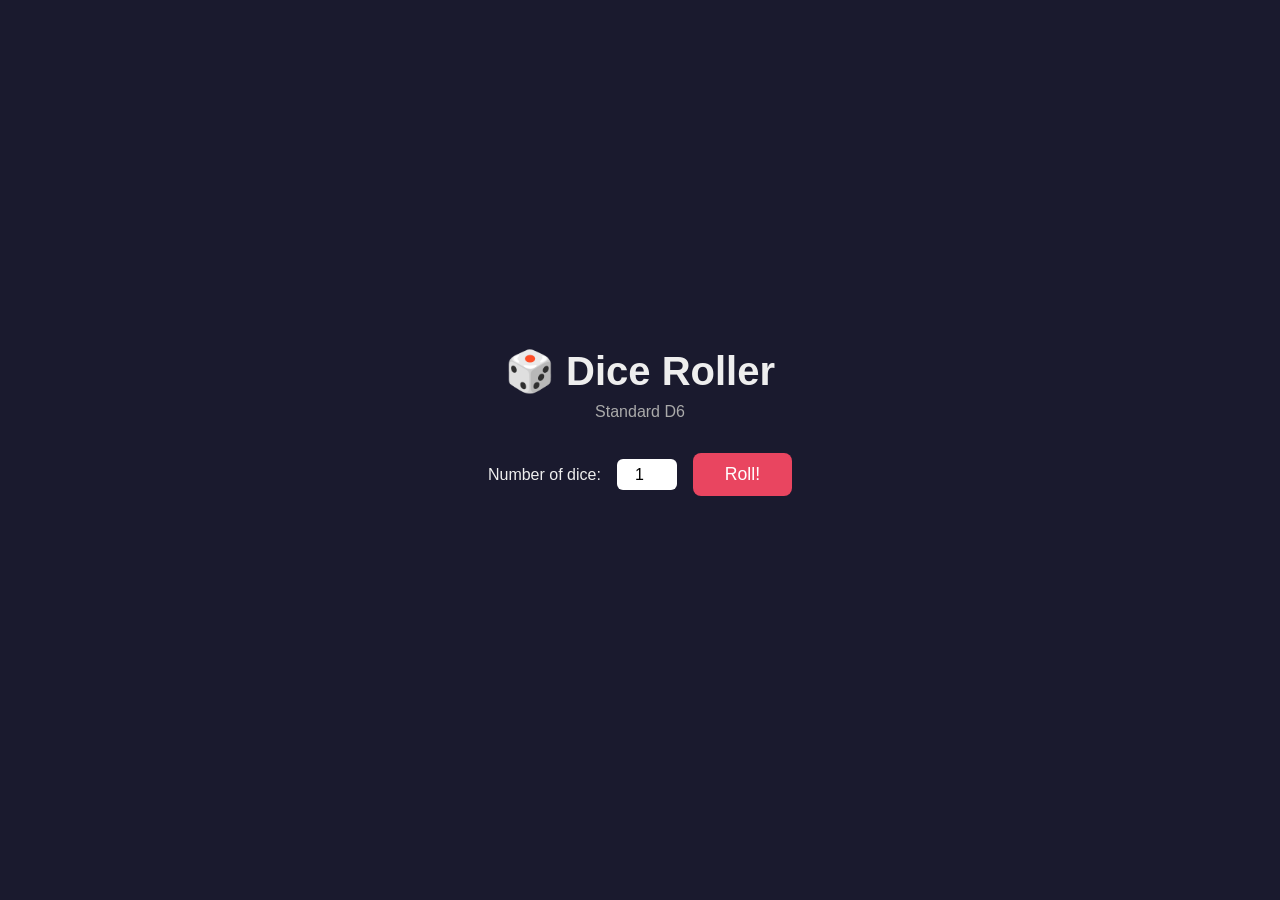
<file: index.html>
<!DOCTYPE html>
<html lang="en">
<head>
  <meta charset="UTF-8" />
  <meta name="viewport" content="width=device-width, initial-scale=1.0"/>
  <title>🎲 Dice Roller</title>
  <style>
    * { box-sizing: border-box; margin: 0; padding: 0; }
    body {
      min-height: 100vh;
      display: flex;
      flex-direction: column;
      align-items: center;
      justify-content: center;
      background: #1a1a2e;
      color: #eee;
      font-family: 'Segoe UI', sans-serif;
    }
    h1 { font-size: 2.5rem; margin-bottom: 0.5rem; }
    p.subtitle { color: #aaa; margin-bottom: 2rem; }
    .controls {
      display: flex;
      align-items: center;
      gap: 1rem;
      margin-bottom: 2rem;
    }
    label { font-size: 1rem; }
    input[type=number] {
      width: 60px;
      padding: 0.4rem;
      border-radius: 6px;
      border: none;
      text-align: center;
      font-size: 1rem;
    }
    button {
      padding: 0.7rem 2rem;
      font-size: 1.1rem;
      background: #e94560;
      color: white;
      border: none;
      border-radius: 8px;
      cursor: pointer;
      transition: background 0.2s;
    }
    button:hover { background: #c73652; }
    .dice-tray {
      display: flex;
      flex-wrap: wrap;
      justify-content: center;
      gap: 1rem;
      max-width: 600px;
      margin-bottom: 1.5rem;
    }
    .die {
      width: 80px;
      height: 80px;
      background: white;
      color: #1a1a2e;
      border-radius: 14px;
      display: flex;
      align-items: center;
      justify-content: center;
      font-size: 2.2rem;
      font-weight: bold;
      box-shadow: 0 4px 15px rgba(0,0,0,0.4);
      animation: pop 0.3s ease;
    }
    @keyframes pop {
      0% { transform: scale(0.5); opacity: 0; }
      100% { transform: scale(1); opacity: 1; }
    }
    .total {
      font-size: 1.4rem;
      color: #e94560;
      font-weight: bold;
    }
  </style>
</head>
<body>
  <h1>🎲 Dice Roller</h1>
  <p class="subtitle">Standard D6</p>
  <div class="controls">
    <label for="count">Number of dice:</label>
    <input type="number" id="count" value="1" min="1" max="10" />
    <button onclick="rollDice()">Roll!</button>
  </div>
  <div class="dice-tray" id="tray"></div>
  <div class="total" id="total"></div>

  <script>
    const faces = ['⚀','⚁','⚂','⚃','⚄','⚅'];
    function rollDice() {
      const count = Math.min(10, Math.max(1, parseInt(document.getElementById('count').value) || 1));
      const tray = document.getElementById('tray');
      const totalEl = document.getElementById('total');
      tray.innerHTML = '';
      let sum = 0;
      for (let i = 0; i < count; i++) {
        const val = Math.floor(Math.random() * 6) + 1;
        sum += val;
        const die = document.createElement('div');
        die.className = 'die';
        die.textContent = faces[val - 1];
        tray.appendChild(die);
      }
      totalEl.textContent = count > 1 ? `Total: ${sum}` : '';
    }
  </script>
</body>
</html>
</file>
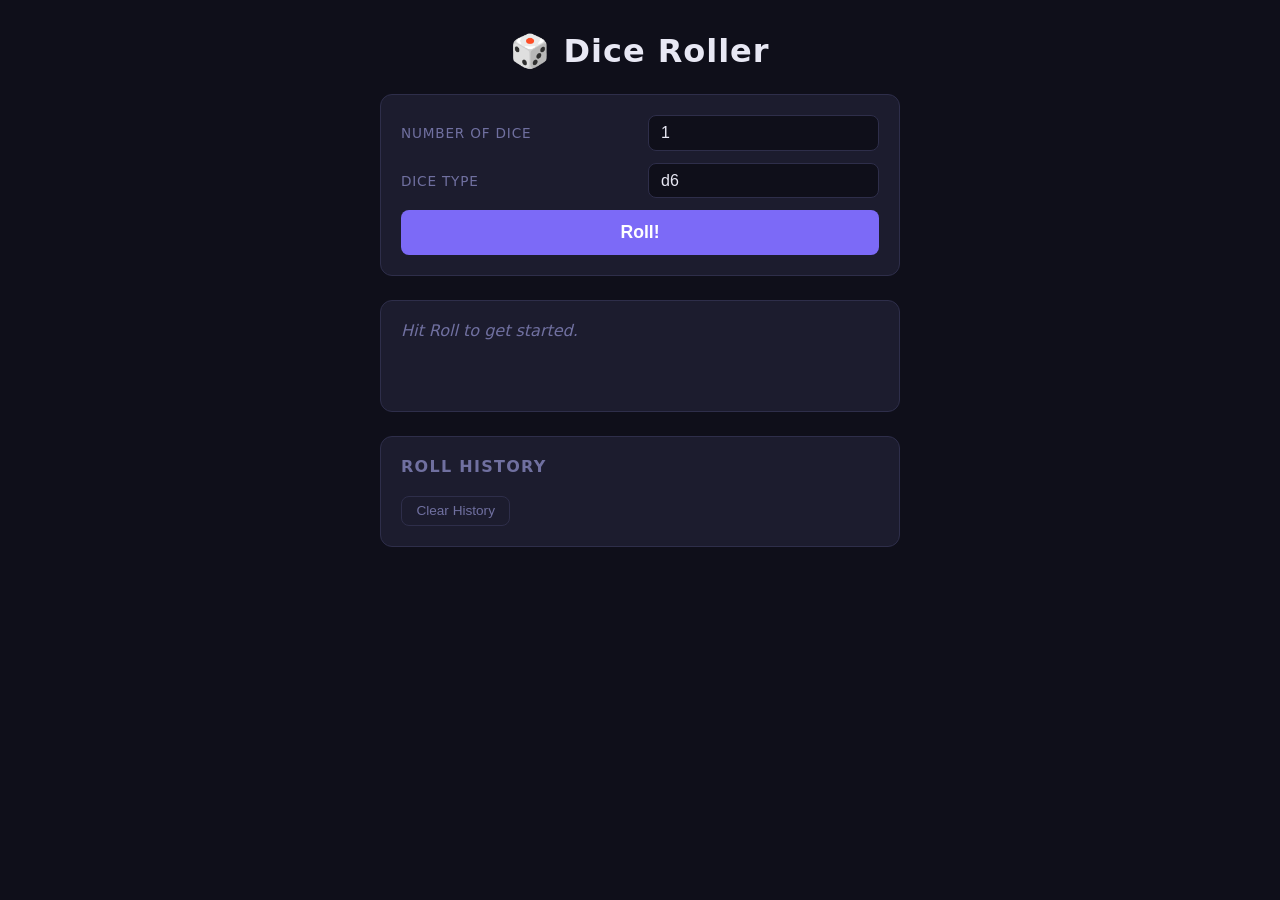
<file: src/index.html>
<!DOCTYPE html>
<html lang="en">
<head>
  <meta charset="UTF-8" />
  <meta name="viewport" content="width=device-width, initial-scale=1.0" />
  <title>🎲 Dice Roller</title>
  <link rel="stylesheet" href="style.css" />
</head>
<body>
  <div class="container">
    <h1>🎲 Dice Roller</h1>

    <div class="controls">
      <label for="diceCount">Number of dice</label>
      <input type="number" id="diceCount" value="1" min="1" max="20" />

      <label for="diceType">Dice type</label>
      <select id="diceType">
        <option value="4">d4</option>
        <option value="6" selected>d6</option>
        <option value="8">d8</option>
        <option value="10">d10</option>
        <option value="12">d12</option>
        <option value="20">d20</option>
        <option value="100">d100</option>
      </select>

      <button id="rollBtn">Roll!</button>
    </div>

    <div class="results" id="results" aria-live="polite">
      <p class="placeholder">Hit Roll to get started.</p>
    </div>

    <div class="history-section">
      <h2>Roll History</h2>
      <ul id="history"></ul>
      <button id="clearBtn" class="secondary">Clear History</button>
    </div>
  </div>

  <script src="app.js"></script>
</body>
</html>
</file>
<file: src/style.css>
/* ─── Reset & Base ──────────────────────────────────────────────── */
*, *::before, *::after { box-sizing: border-box; margin: 0; padding: 0; }

:root {
  --bg:       #0f0f1a;
  --surface:  #1c1c2e;
  --border:   #2e2e4a;
  --accent:   #7c6af7;
  --accent2:  #e84393;
  --text:     #e8e8f4;
  --muted:    #7070a0;
  --radius:   12px;
}

body {
  background: var(--bg);
  color: var(--text);
  font-family: 'Segoe UI', system-ui, sans-serif;
  min-height: 100vh;
  display: flex;
  align-items: flex-start;
  justify-content: center;
  padding: 2rem 1rem;
}

/* ─── Layout ─────────────────────────────────────────────────────── */
.container {
  width: 100%;
  max-width: 520px;
  display: flex;
  flex-direction: column;
  gap: 1.5rem;
}

h1 {
  font-size: 2rem;
  text-align: center;
  letter-spacing: 0.03em;
}

h2 {
  font-size: 1rem;
  color: var(--muted);
  text-transform: uppercase;
  letter-spacing: 0.08em;
  margin-bottom: 0.5rem;
}

/* ─── Controls ───────────────────────────────────────────────────── */
.controls {
  background: var(--surface);
  border: 1px solid var(--border);
  border-radius: var(--radius);
  padding: 1.25rem;
  display: grid;
  grid-template-columns: 1fr 1fr;
  gap: 0.75rem 1rem;
  align-items: center;
}

.controls label {
  font-size: 0.85rem;
  color: var(--muted);
  text-transform: uppercase;
  letter-spacing: 0.06em;
}

.controls input,
.controls select {
  background: var(--bg);
  border: 1px solid var(--border);
  border-radius: 8px;
  color: var(--text);
  font-size: 1rem;
  padding: 0.5rem 0.75rem;
  width: 100%;
  appearance: none;
}

.controls input:focus,
.controls select:focus {
  outline: 2px solid var(--accent);
  outline-offset: 2px;
}

.controls button {
  grid-column: 1 / -1;
  background: var(--accent);
  border: none;
  border-radius: 8px;
  color: #fff;
  cursor: pointer;
  font-size: 1.1rem;
  font-weight: 600;
  padding: 0.75rem;
  transition: filter 0.15s, transform 0.1s;
}

.controls button:hover  { filter: brightness(1.15); }
.controls button:active { transform: scale(0.97); }

/* ─── Results ────────────────────────────────────────────────────── */
.results {
  background: var(--surface);
  border: 1px solid var(--border);
  border-radius: var(--radius);
  padding: 1.25rem;
  min-height: 7rem;
  display: flex;
  flex-direction: column;
  gap: 0.5rem;
}

.placeholder { color: var(--muted); font-style: italic; }

.roll-total {
  font-size: 3rem;
  font-weight: 700;
  color: var(--accent);
  text-align: center;
  line-height: 1;
}

.roll-breakdown {
  text-align: center;
  color: var(--muted);
  font-size: 0.9rem;
}

.roll-label {
  text-align: center;
  font-size: 0.85rem;
  color: var(--muted);
  margin-top: 0.25rem;
}

/* ─── Dice Icons ─────────────────────────────────────────────────── */
.dice-row {
  display: flex;
  flex-wrap: wrap;
  gap: 0.5rem;
  justify-content: center;
  margin-top: 0.5rem;
}

.die {
  background: var(--bg);
  border: 2px solid var(--accent);
  border-radius: 8px;
  font-size: 1.1rem;
  font-weight: 700;
  min-width: 2.4rem;
  height: 2.4rem;
  display: flex;
  align-items: center;
  justify-content: center;
  color: var(--accent);
}

.die.max { border-color: var(--accent2); color: var(--accent2); }
.die.min { border-color: var(--muted);   color: var(--muted);   }

/* ─── History ────────────────────────────────────────────────────── */
.history-section {
  background: var(--surface);
  border: 1px solid var(--border);
  border-radius: var(--radius);
  padding: 1.25rem;
}

#history {
  list-style: none;
  display: flex;
  flex-direction: column;
  gap: 0.4rem;
  max-height: 12rem;
  overflow-y: auto;
  margin-bottom: 0.75rem;
}

#history li {
  font-size: 0.9rem;
  color: var(--muted);
  border-bottom: 1px solid var(--border);
  padding-bottom: 0.3rem;
}

#history li span.total { color: var(--text); font-weight: 600; }

button.secondary {
  background: transparent;
  border: 1px solid var(--border);
  border-radius: 8px;
  color: var(--muted);
  cursor: pointer;
  font-size: 0.85rem;
  padding: 0.4rem 0.9rem;
  transition: border-color 0.15s, color 0.15s;
}

button.secondary:hover { border-color: var(--accent2); color: var(--accent2); }

/* ─── Animations ─────────────────────────────────────────────────── */
@keyframes pop {
  0%   { transform: scale(0.8); opacity: 0; }
  60%  { transform: scale(1.08); }
  100% { transform: scale(1);   opacity: 1; }
}

.roll-total { animation: pop 0.3s ease forwards; }
</file>
